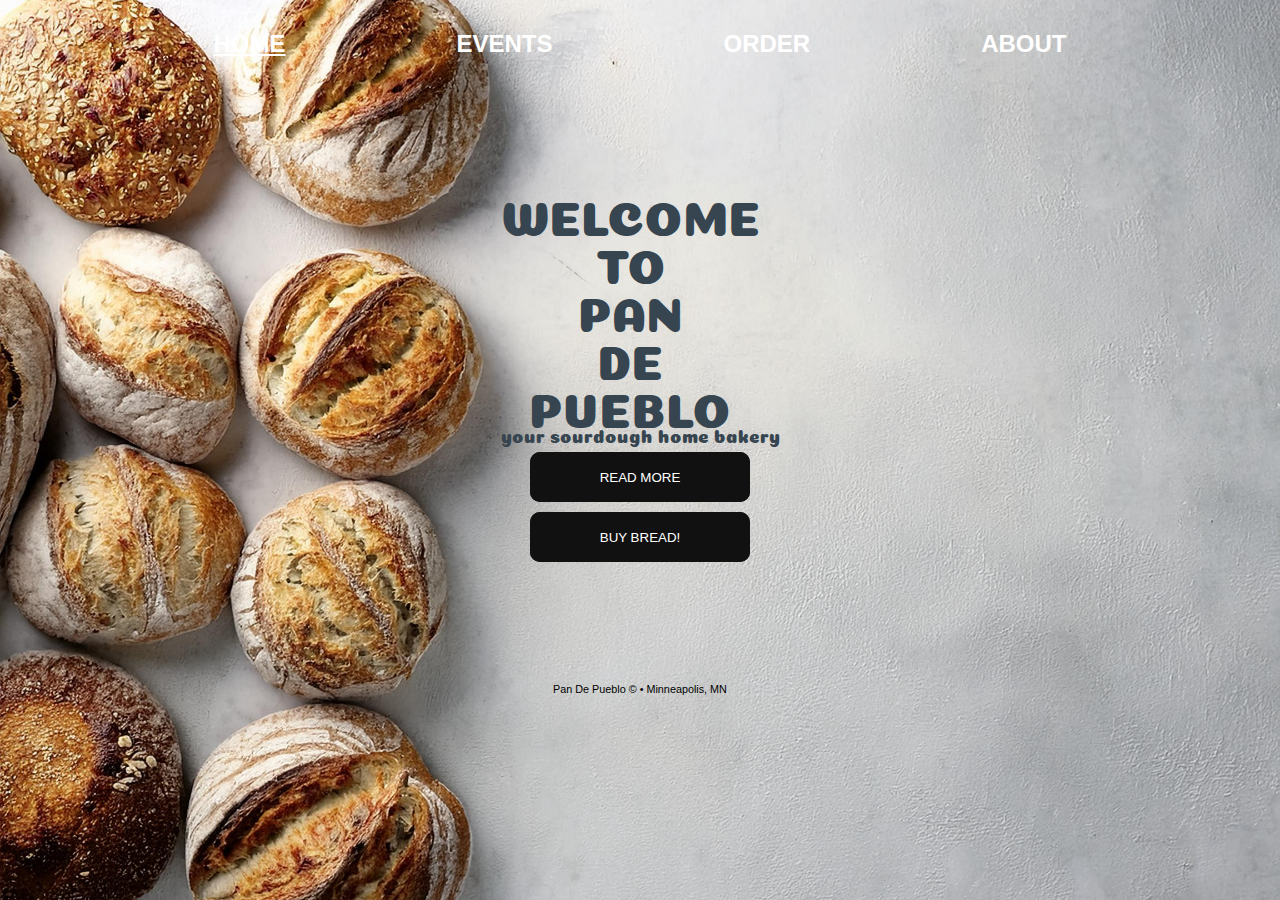
<file: index.html>
﻿<!DOCTYPE html>
<html lang="en-us">
<head>
    <!-- Author: Alvaro Sanz Garcia -->
    <meta charset="utf-8" />
    <meta name="viewport" content="width=device-width, initial-scale=1" />

    <title>Home - Pan De Pueblo Micro Bakery</title>

    <!-- Stylesheets: All styles related to flexboxes are located in a file with the name 'flex' in it.
    Common styles such as background image, navigation bar or footer can be found in 'pdp_general_styles'.
    Each page has its style which can be found in the stylesheet with the name of the page and '_styles'
    appended to it. There is also a CSS Reset style to 'reset' all of the default browser styles -->
    <link href="css/pdp_reset.css" rel="stylesheet" />
    <link href="css/pdp_general_styles.css" rel="stylesheet" />
    <link href="css/pdp_home_styles.css" rel="stylesheet" />
    <link href="css/pdp_home_flex.css" rel="stylesheet" />
    <link href="css/pdp_navicon.css" rel="stylesheet" />

    <!-- Google fonts used for the main text of the page-->
    <link rel="preconnect" href="https://fonts.googleapis.com">
    <link rel="preconnect" href="https://fonts.gstatic.com" crossorigin>
    <link href="https://fonts.googleapis.com/css2?family=Coiny&display=swap" rel="stylesheet">
</head>

<body>

    <!-- Navigation bar -->
    <header>
        <nav class="horizontal">
            <a id="navicon" href="#">
                <img src="img/navicon.png" alt="navigation" />
            </a>
            <ul>
                <li><a href="index.html" id="currentPage">Home</a></li>
                <li><a href="pdp_events.html">Events</a></li>
                <li><a href="pdp_order.html">Order</a></li>
                <li><a href="pdp_about.html">About</a></li>
            </ul>
        </nav>
    </header>

    <!-- Container that holds a 'welcome' message and two buttons -->
    <div id="welcome">
        <h1 class="coiny-regular">WELCOME<br /> TO<br /> PAN<br /> DE<br /> PUEBLO</h1>
        <p class="coiny-regular">
            your sourdough home bakery
        </p>

        <button class="glow-on-hover" type="button" onclick="location.href='pdp_about.html'">READ MORE</button>
        <button class="glow-on-hover" type="button" onclick="location.href='pdp_order.html'">BUY BREAD!</button>
    </div>

    <!-- Footer -->
    <footer>
        Pan De Pueblo &copy; &#8226; Minneapolis, MN
    </footer>
</body>
</html>
</file>
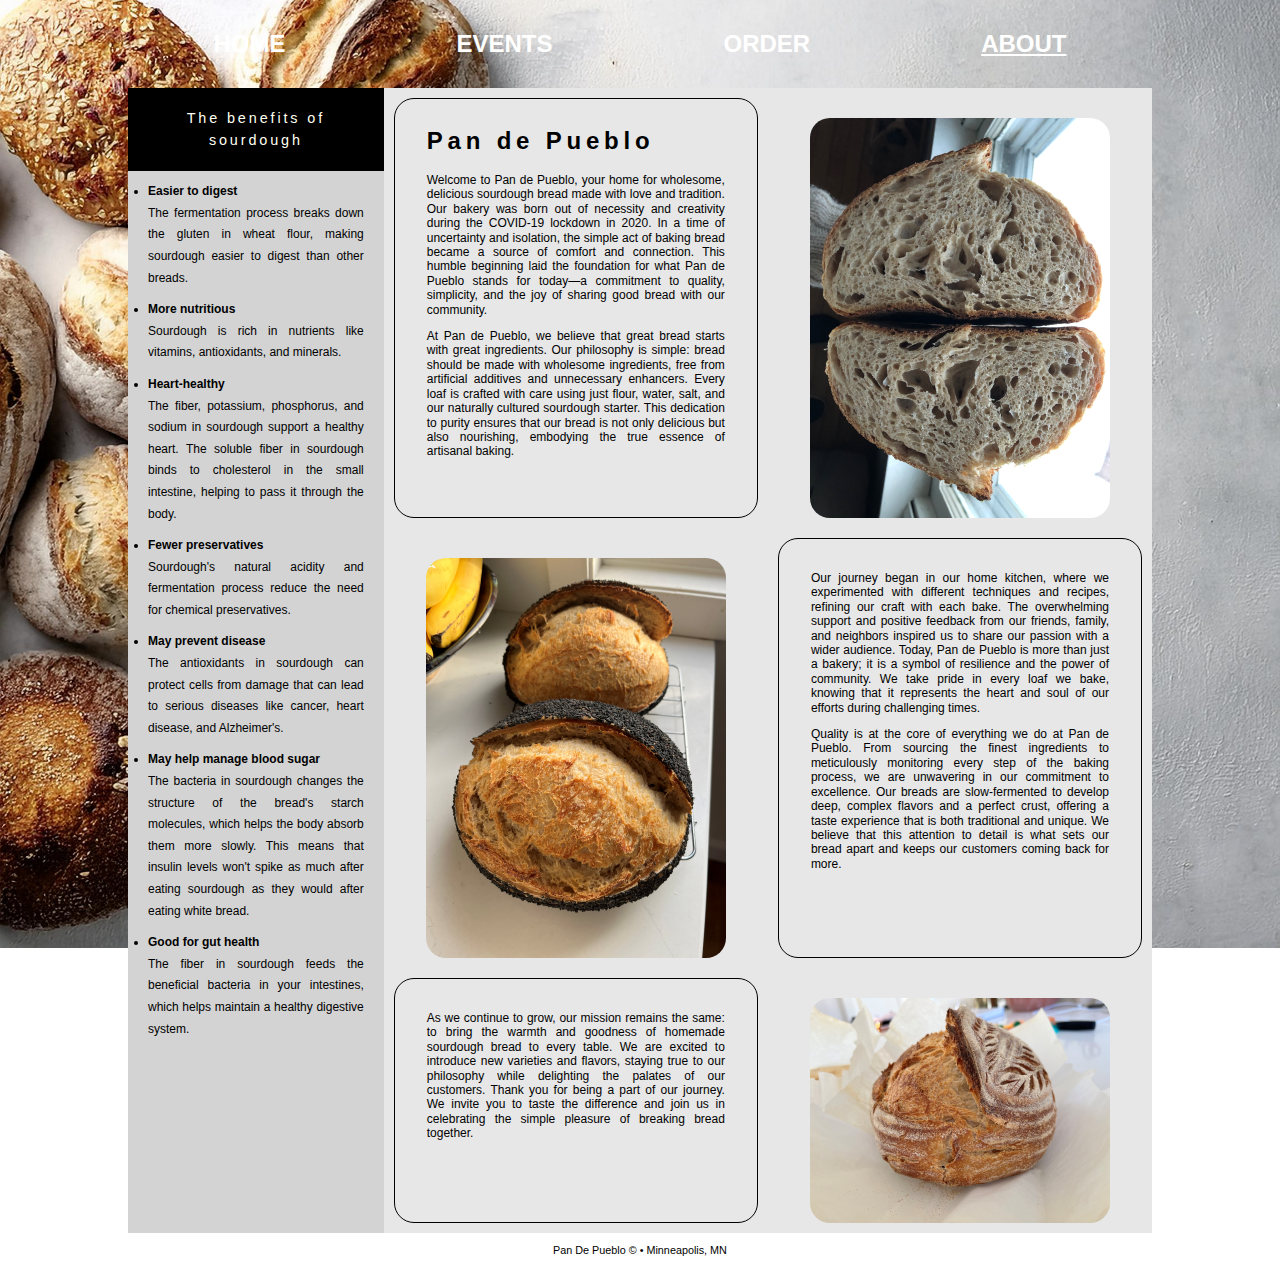
<file: pdp_about.html>
<!DOCTYPE html>
<html lang="en-us">
<head>
    <!-- Author: Alvaro Sanz Garcia -->
    <meta charset="utf-8" />
    <meta name="viewport" content="width=device-width, initial-scale=1" />

    <title>About - Pan De Pueblo Micro Bakery</title>

    <!-- Stylesheets: All styles related to flexboxes are located in a file with the name 'flex' in it.
    Common styles such as background image, navigation bar or footer can be found in 'pdp_general_styles'.
    Each page has its style which can be found in the stylesheet with the name of the page and '_styles'
    appended to it. There is also a CSS Reset style to 'reset' all of the default browser styles -->
    <link href="css/pdp_reset.css" rel="stylesheet" />
    <link href="css/pdp_general_styles.css" rel="stylesheet" />
    <link href="css/pdp_about_styles.css" rel="stylesheet" />
    <link href="css/pdp_about_flex.css" rel="stylesheet" />
    <link href="css/pdp_navicon.css" rel="stylesheet" />

    <!-- Google fonts used for the main text on the Home page-->
    <link rel="preconnect" href="https://fonts.googleapis.com">
    <link rel="preconnect" href="https://fonts.gstatic.com" crossorigin>
    <link href="https://fonts.googleapis.com/css2?family=Coiny&display=swap" rel="stylesheet">
</head>

<body>

   <!-- Navigation bar -->
   <header>      
      <nav class="horizontal">
          <a id="navicon" href="#">
              <img src="img/navicon.png" alt="navigation" />
          </a>
         <ul>
            <li><a href="index.html">Home</a></li>
            <li><a href="pdp_events.html">Events</a></li>
            <li><a href="pdp_order.html">Order</a></li>
            <li><a href="pdp_about.html" id="currentPage">About</a></li>            
         </ul>
      </nav>
   </header>
   
    <!-- Aside article -->
   <aside>
      <h1>The benefits of sourdough</h1>      
      <ul>
          <li>
              <p>
                  <b>Easier to digest</b><br />
                  The fermentation process breaks down the gluten in wheat flour, making sourdough easier
                  to digest than other breads.
              </p>
          </li>
          <li>
              <p>
                  <b>More nutritious</b><br />
                  Sourdough is rich in nutrients like vitamins, antioxidants, and minerals.
              </p>
          </li>
          <li>
              <p>
                  <b>Heart-healthy</b><br />
                  The fiber, potassium, phosphorus, and sodium in sourdough support a healthy heart. The
                  soluble fiber in sourdough binds to cholesterol in the small intestine, helping to pass
                  it through the body.
              </p>
          </li>
          <li>
              <p>
                  <b>Fewer preservatives</b><br />
                  Sourdough's natural acidity and fermentation process reduce the need for chemical
                  preservatives.
              </p>
          </li>
          <li>
              <p>
                  <b>May prevent disease</b><br />
                  The antioxidants in sourdough can protect cells from damage that can lead to serious
                  diseases like cancer, heart disease, and Alzheimer's.
              </p>
          </li>
          <li>
              <p>
                  <b>May help manage blood sugar</b><br />
                  The bacteria in sourdough changes the structure of the bread's starch molecules, which
                  helps the body absorb them more slowly. This means that insulin levels won't spike as
                  much after eating sourdough as they would after eating white bread.
              </p>
          </li>
          <li>
              <p>
                  <b>Good for gut health</b><br />
                  The fiber in sourdough feeds the beneficial bacteria in your intestines, which helps 
                  maintain a healthy digestive system.
              </p>
          </li>          
      </ul>
   </aside>
   
    <!-- Main section of articles and images, all displayed as flexboxes -->
   <section id="main">      
      
       <section id="topics">
           <article class="text">
               <h1>Pan de Pueblo</h1>
               <p>
                   Welcome to Pan de Pueblo, your home for wholesome, delicious sourdough bread made with love
                   and tradition. Our bakery was born out of necessity and creativity during the COVID-19
                   lockdown in 2020. In a time of uncertainty and isolation, the simple act of baking bread
                   became a source of comfort and connection. This humble beginning laid the foundation for what
                   Pan de Pueblo stands for today—a commitment to quality, simplicity, and the joy of sharing good
                   bread with our community.
               </p>
               <p>
                   At Pan de Pueblo, we believe that great bread starts with great ingredients. Our philosophy is
                   simple: bread should be made with wholesome ingredients, free from artificial additives and
                   unnecessary enhancers. Every loaf is crafted with care using just flour, water, salt, and our
                   naturally cultured sourdough starter. This dedication to purity ensures that our bread is not
                   only delicious but also nourishing, embodying the true essence of artisanal baking.
               </p>
           </article>

           <article>
               <img src="img/bread3.png" alt="bread loaf"/>
           </article>

           <article>
               <img src="img/bread2.png" alt="bread loaf"/>
           </article>

           <article class="text">
               <p>
                   Our journey began in our home kitchen, where we experimented with different techniques and
                   recipes, refining our craft with each bake. The overwhelming support and positive feedback
                   from our friends, family, and neighbors inspired us to share our passion with a wider audience.
                   Today, Pan de Pueblo is more than just a bakery; it is a symbol of resilience and the power of
                   community. We take pride in every loaf we bake, knowing that it represents the heart and soul
                   of our efforts during challenging times.
               </p>
               <p>
                   Quality is at the core of everything we do at Pan de Pueblo. From sourcing the finest ingredients
                   to meticulously monitoring every step of the baking process, we are unwavering in our commitment
                   to excellence. Our breads are slow-fermented to develop deep, complex flavors and a perfect crust,
                   offering a taste experience that is both traditional and unique. We believe that this attention to
                   detail is what sets our bread apart and keeps our customers coming back for more.
               </p>
           </article>

           <article class="text">
               <p>
                   As we continue to grow, our mission remains the same: to bring the warmth and goodness of homemade
                   sourdough bread to every table. We are excited to introduce new varieties and flavors, staying true
                   to our philosophy while delighting the palates of our customers. Thank you for being a part of our
                   journey. We invite you to taste the difference and join us in celebrating the simple pleasure of
                   breaking bread together.
               </p>
           </article>

           <article>
               <img src="img/bread1.png" alt="bread loaf"/>
           </article>
       </section>   
   </section>
        
   <!-- Footer -->
   <footer>
       Pan De Pueblo &copy; &#8226; Minneapolis, MN
   </footer>
</body>
</html>
</file>
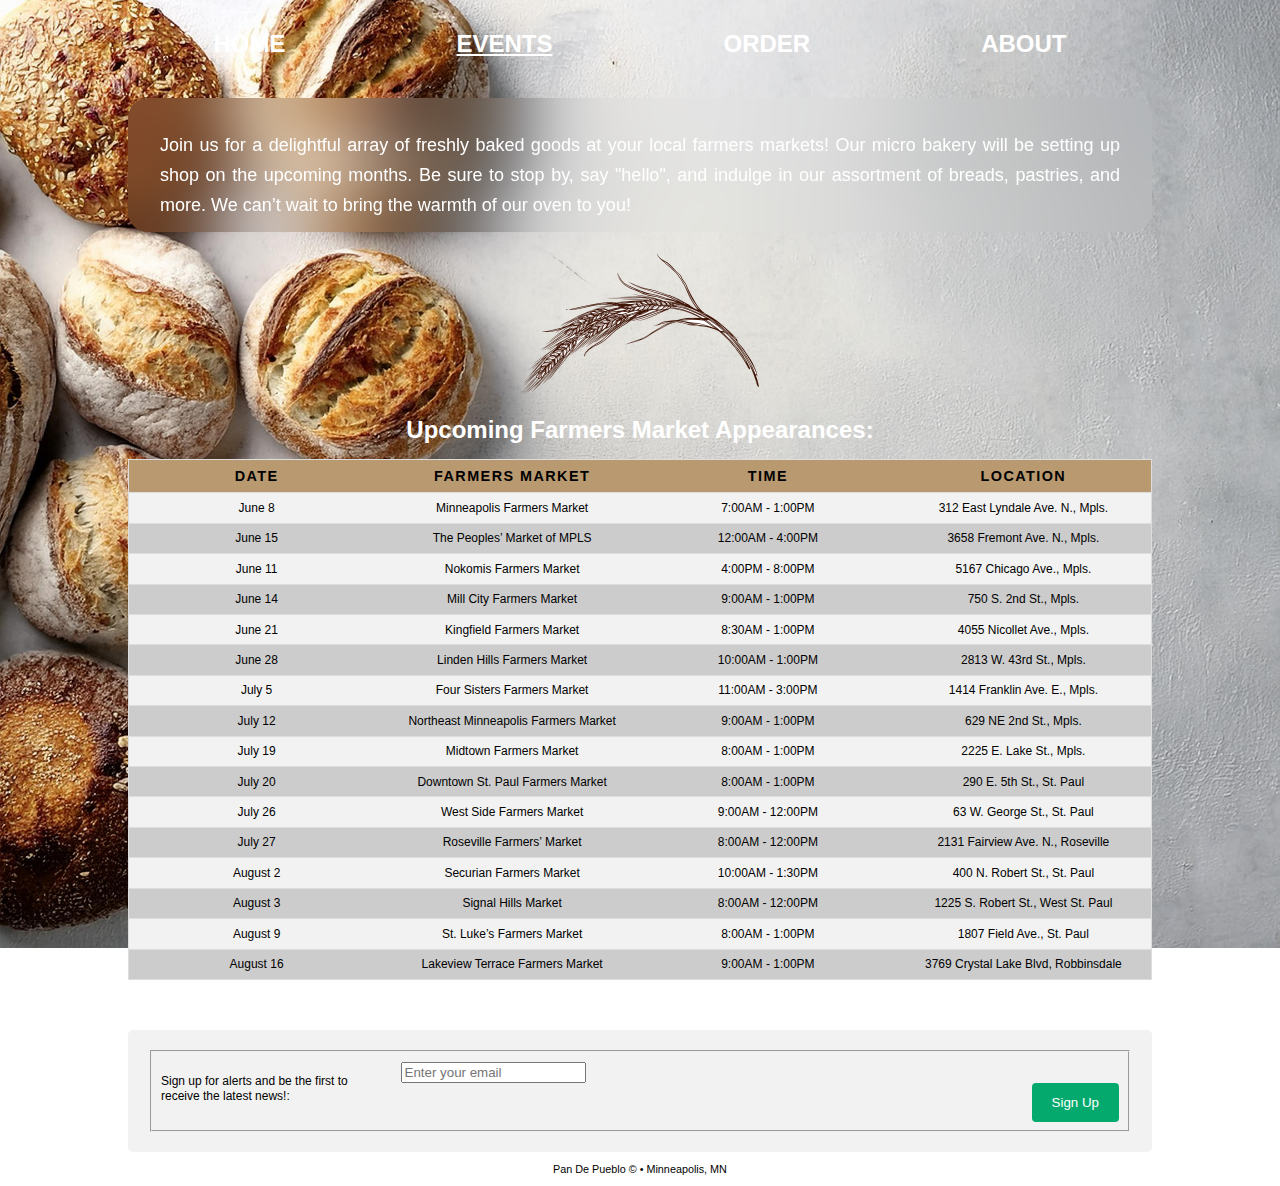
<file: pdp_events.html>
﻿<!DOCTYPE html>
<html lang="en-us">
<head>
    <!-- Author: Alvaro Sanz Garcia -->
    <meta charset="utf-8" />
    <meta name="viewport" content="width=device-width, initial-scale=1" />

    <title>Events - Pan De Pueblo Micro Bakery</title>

    <!-- Stylesheets: All styles related to flexboxes are located in a file with the name 'flex' in it.
    Common styles such as background image, navigation bar or footer can be found in 'pdp_general_styles'.
    Each page has its style which can be found in the stylesheet with the name of the page and '_styles'
    appended to it. There is also a CSS Reset style to 'reset' all of the default browser styles -->
    <link href="css/pdp_reset.css" rel="stylesheet" />
    <link href="css/pdp_events_styles.css" rel="stylesheet" />
    <link href="css/pdp_general_styles.css" rel="stylesheet" />
    <link href="css/pdp_events_flex.css" rel="stylesheet" />
    <link href="css/pdp_navicon.css" rel="stylesheet" />
    <link href="css/pdp_table_style.css" rel="stylesheet" />
    <link href="css/pdp_form_styles.css" rel="stylesheet" />

    <!-- Google fonts used for the main text on the Home page-->
    <link rel="preconnect" href="https://fonts.googleapis.com">
    <link rel="preconnect" href="https://fonts.gstatic.com" crossorigin>
    <link href="https://fonts.googleapis.com/css2?family=Coiny&display=swap" rel="stylesheet">

    <!-- Script for the form submission -->
    <script src="submitForm.js"></script>
</head>

<body>
    <!-- Navigation bar -->
    <header>
        <nav class="horizontal">
            <a id="navicon" href="#">
                <img src="img/navicon.png" alt="navigation" />
            </a>
            <ul>
                <li><a href="index.html">Home</a></li>
                <li><a href="pdp_events.html" id="currentPage">Events</a></li>
                <li><a href="pdp_order.html">Order</a></li>
                <li><a href="pdp_about.html">About</a></li>
            </ul>
        </nav>

    </header>




    <!-- Introductory paragraph -->
    <article class="intro">
        <p>
            Join us for a delightful array of freshly baked goods at your local farmers markets! Our
            micro bakery will be setting up shop on the upcoming months. Be sure to stop by, say "hello",
            and indulge in our assortment of breads, pastries, and more. We can’t wait to bring the
            warmth of our oven to you!
        </p>
    </article>

    <!-- Image -->
    <div>
        <img src="img/wheat.png" alt="wheat ear" id="wheatEar">
    </div>


    <!-- Table. The media query and styles for it are located in the pdp_table_style.css file listed at the top of the document -->
    <table>
        <caption>Upcoming Farmers Market Appearances:</caption>
        <thead>
            <tr>
                <th scope="col">Date</th>
                <th scope="col">Farmers Market</th>
                <th scope="col">Time</th>
                <th scope="col">Location</th>
            </tr>
        </thead>
        <tbody>
            <tr onclick="window.location='https://www.mplsfarmersmarket.com/'">
                <td data-label="Date">June 8</td>
                <td data-label="Farmers Market">Minneapolis Farmers Market</td>
                <td data-label="Time">7:00AM - 1:00PM</td>
                <td data-label="Location"> 312 East Lyndale Ave. N., Mpls.</td>
            </tr>
            <tr onclick="window.location='https://www.facebook.com/p/The-Peoples-Market-MPLS-100091561415324/'">
                <td data-label="Date">June 15</td>
                <td data-label="Farmers Market">The Peoples’ Market of MPLS</td>
                <td data-label="Time">12:00AM - 4:00PM</td>
                <td data-label="Location">3658 Fremont Ave. N., Mpls.</td>
            </tr>
            <tr onclick="window.location='https://www.neighborhoodrootsmn.org/nokomis-farmers-market'">
                <td data-label="Date">June 11</td>
                <td data-label="Farmers Market">Nokomis Farmers Market</td>
                <td data-label="Time">4:00PM - 8:00PM</td>
                <td data-label="Location">5167 Chicago Ave., Mpls.</td>
            </tr>
            <tr onclick="window.location='https://www.millcityfarmersmarket.org/'">
                <td data-label="Date">June 14</td>
                <td data-label="Farmers Market">Mill City Farmers Market</td>
                <td data-label="Time">9:00AM - 1:00PM</td>
                <td data-label="Location">750 S. 2nd St., Mpls.</td>
            </tr>
            <tr onclick="window.location='https://www.neighborhoodrootsmn.org/kingfield-farmers-market'">
                <td data-label="Date">June 21</td>
                <td data-label="Farmers Market">Kingfield Farmers Market</td>
                <td data-label="Time">8:30AM - 1:00PM</td>
                <td data-label="Location">4055 Nicollet Ave., Mpls.</td>
            </tr>
            <tr onclick="window.location='https://www.facebook.com/lindenhillsfarmersmarket/'">
                <td data-label="Date">June 28</td>
                <td data-label="Farmers Market">Linden Hills Farmers Market</td>
                <td data-label="Time">10:00AM - 1:00PM</td>
                <td data-label="Location">2813 W. 43rd St., Mpls.</td>
            </tr>
            <tr onclick="window.location='https://nacdi.org/programs/food-sovereignty/farmers-market/'">
                <td data-label="Date">July 5</td>
                <td data-label="Farmers Market">Four Sisters Farmers Market </td>
                <td data-label="Time">11:00AM - 3:00PM</td>
                <td data-label="Location">1414 Franklin Ave. E., Mpls.</td>
            </tr>
            <tr onclick="window.location='https://www.northeastmarket.org/'">
                <td data-label="Date">July 12</td>
                <td data-label="Farmers Market">Northeast Minneapolis Farmers Market</td>
                <td data-label="Time">9:00AM - 1:00PM</td>
                <td data-label="Location">629 NE 2nd St., Mpls.</td>
            </tr>
            <tr onclick="window.location='https://www.facebook.com/MidtownFarmersMarket/'">
                <td data-label="Date">July 19</td>
                <td data-label="Farmers Market">Midtown Farmers Market</td>
                <td data-label="Time">8:00AM - 1:00PM</td>
                <td data-label="Location">2225 E. Lake St., Mpls.</td>
            </tr>
            <tr onclick="window.location='https://stpaulfarmersmarket.com/'">
                <td data-label="Date">July 20</td>
                <td data-label="Farmers Market">Downtown St. Paul Farmers Market</td>
                <td data-label="Time">8:00AM - 1:00PM</td>
                <td data-label="Location">290 E. 5th St., St. Paul</td>
            </tr>
            <tr onclick="window.location='https://westsidefarmersmarket.net/'">
                <td data-label="Date">July 26</td>
                <td data-label="Farmers Market">West Side Farmers Market</td>
                <td data-label="Time">9:00AM - 12:00PM</td>
                <td data-label="Location">63 W. George St., St. Paul</td>
            </tr>
            <tr onclick="window.location='https://minnesotagrown.com/member/roseville-farmers-market/'">
                <td data-label="Date">July 27</td>
                <td data-label="Farmers Market">Roseville Farmers’ Market</td>
                <td data-label="Time">8:00AM - 12:00PM</td>
                <td data-label="Location">2131 Fairview Ave. N., Roseville</td>
            </tr>
            <tr onclick="window.location='https://minnesotagrown.com/member/securian-farmers-market/'">
                <td data-label="Date">August 2</td>
                <td data-label="Farmers Market">Securian Farmers Market</td>
                <td data-label="Time">10:00AM - 1:30PM</td>
                <td data-label="Location">400 N. Robert St., St. Paul</td>
            </tr>
            <tr onclick="window.location='https://minnesotagrown.com/member/signal-hills-mkt-west-st-paul/'">
                <td data-label="Date">August 3</td>
                <td data-label="Farmers Market">Signal Hills Market</td>
                <td data-label="Time">8:00AM - 12:00PM</td>
                <td data-label="Location">1225 S. Robert St., West St. Paul</td>
            </tr>
            <tr onclick="window.location='https://www.facebook.com/StLukeFarmersMarket/'">
                <td data-label="Date">August 9</td>
                <td data-label="Farmers Market">St. Luke’s Farmers Market</td>
                <td data-label="Time">8:00AM - 1:00PM</td>
                <td data-label="Location">1807 Field Ave., St. Paul</td>
            </tr>
            <tr onclick="window.location='https://www.facebook.com/LakeviewTerraceMarketMpls/'">
                <td data-label="Date">August 16</td>
                <td data-label="Farmers Market">Lakeview Terrace Farmers Market</td>
                <td data-label="Time">9:00AM - 1:00PM</td>
                <td data-label="Location">3769 Crystal Lake Blvd, Robbinsdale</td>
            </tr>
        </tbody>
    </table>

    <!-- Form for the user to subscribe for alerts -->
    <div class="container">
        <form action="submitForm.js" method="post">
            <fieldset>
                <div class="row">
                    <div class="col-25">
                        <label for="alerts">Sign up for alerts and be the first to receive the latest news!:</label>
                    </div>
                    <div class="col-75">
                        <input id="alerts" name="EmailAlerts" type="email" min="0"
                               pattern="^[\w-\.]+@([\w-]+\.)+[\w-]{2,4}$" placeholder="Enter your email" />
                    </div>
                    <button type="submit">Sign Up</button>
                </div>
            </fieldset>
        </form>
    </div>

    <!-- Footer -->
    <footer>
        Pan De Pueblo &copy; &#8226; Minneapolis, MN
    </footer>
</body>
</html>
</file>
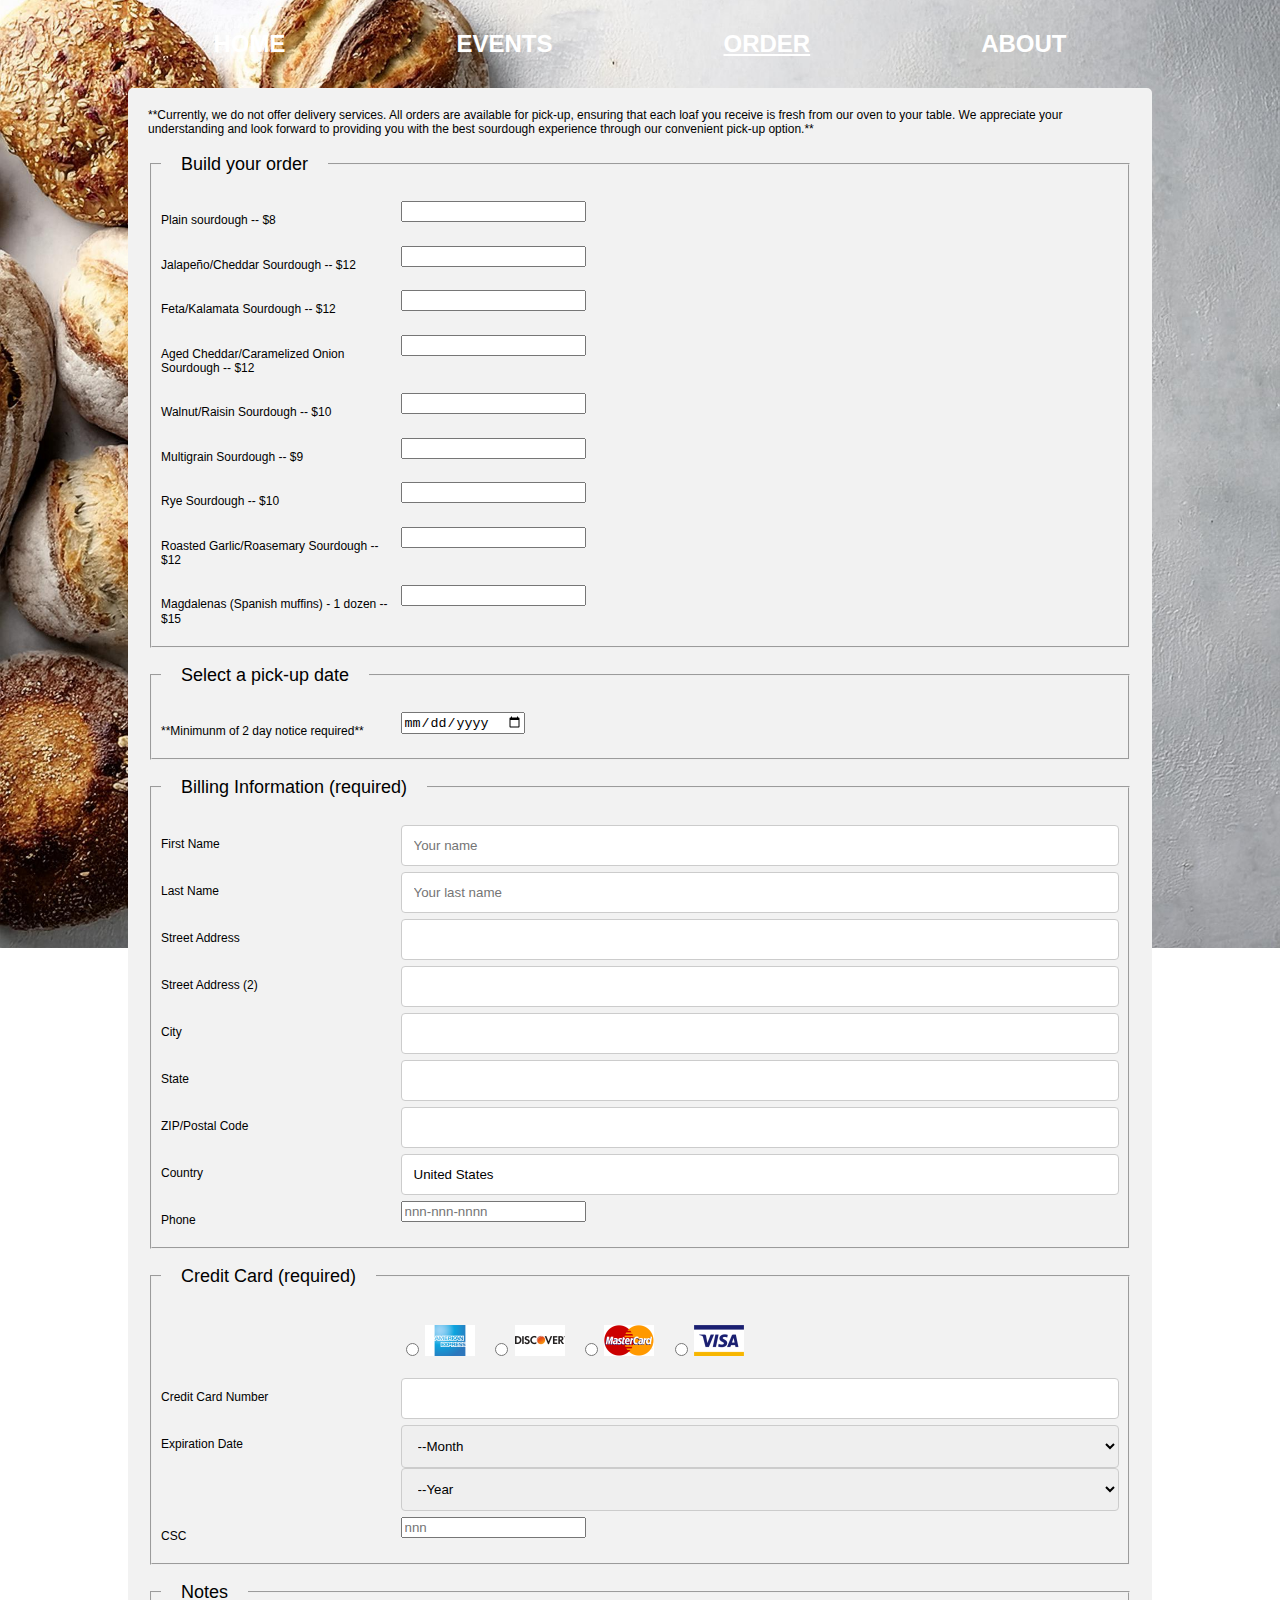
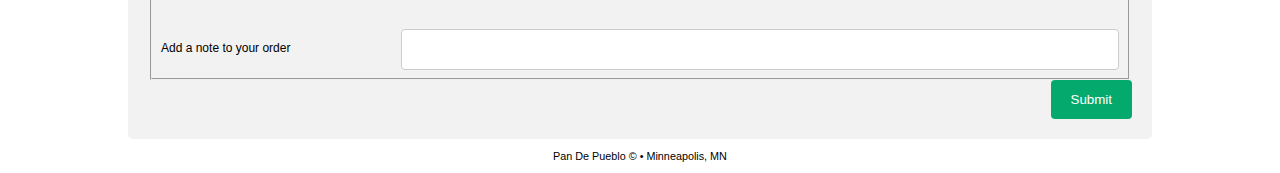
<file: pdp_order.html>
﻿<!DOCTYPE html>
<html lang="en-us">
<head>
    <!-- Author: Alvaro Sanz Garcia -->
    <meta charset="utf-8" />
    <meta name="viewport" content="width=device-width, initial-scale=1" />

    <title>Order - Pan De Pueblo Micro Bakery</title>

    <!-- Stylesheets: All styles related to flexboxes are located in a file with the name 'flex' in it.
    Common styles such as background image, navigation bar or footer can be found in 'pdp_general_styles'.
    Each page has its style which can be found in the stylesheet with the name of the page and '_styles'
    appended to it. There is also a CSS Reset style to 'reset' all of the default browser styles -->
    <link href="css/pdp_reset.css" rel="stylesheet" />
    <link href="css/pdp_general_styles.css" rel="stylesheet" />
    <link href="css/pdp_form_styles.css" rel="stylesheet" />
    <link href="css/pdp_order_flex.css" rel="stylesheet" />
    <link href="css/pdp_navicon.css" rel="stylesheet" />
    <link href="css/pdp_validate.css" rel="stylesheet" />

    <!-- Google fonts used for the main text on the Home page-->
    <link rel="preconnect" href="https://fonts.googleapis.com">
    <link rel="preconnect" href="https://fonts.gstatic.com" crossorigin>
    <link href="https://fonts.googleapis.com/css2?family=Coiny&display=swap" rel="stylesheet">
</head>

<body>

    <!-- Navigation bar -->
    <header>
        <nav class="horizontal">
            <a id="navicon" href="#">
                <img src="img/navicon.png" alt="navigation" />
            </a>
            <ul>
                <li><a href="index.html">Home</a></li>
                <li><a href="pdp_events.html">Events</a></li>
                <li><a href="pdp_order.html" id="currentPage">Order</a></li>
                <li><a href="pdp_about.html">About</a></li>
            </ul>
        </nav>
    </header>

    <!-- Form to order bread. Validation and styles referenced above with style sheets-->
    <div class="container">        
        <form action="submitForm.js" method="post">
            <p>
                **Currently, we do not offer delivery services. All orders are available for pick-up,
                ensuring that each loaf you receive is fresh from our oven to your table. We appreciate
                your understanding and look forward to providing you with the best sourdough experience
                through our convenient pick-up option.**
            </p>

            <!-- First fieldset: Build your order -->
            <fieldset>
                <legend>Build your order</legend>
                <div class="row">
                    <div class="col-25">
                        <label for="plain">Plain sourdough -- $8</label>
                    </div>
                    <div class="col-75">
                        <input id="plain" name="SpinnerPlain" type="number" min="0" />
                    </div>
                </div>
                <div class="row">
                    <div class="col-25">
                        <label for="jalched">Jalapeño/Cheddar Sourdough -- $12</label>
                    </div>
                    <div class="col-75">
                        <input id="jalched" name="SpinnerJalched" type="number" min="0" />
                    </div>
                </div>
                <div class="row">
                    <div class="col-25">
                        <label for="fetakal">Feta/Kalamata Sourdough -- $12</label>
                    </div>
                    <div class="col-75">
                        <input id="fetakal" name="SpinnerFetakal" type="number" min="0" />
                    </div>
                </div>
                <div class="row">
                    <div class="col-25">
                        <label for="agedched">Aged Cheddar/Caramelized Onion Sourdough -- $12</label>
                    </div>
                    <div class="col-75">
                        <input id="agedched" name="SpinnerAgeched" type="number" min="0" />
                    </div>
                </div>
                <div class="row">
                    <div class="col-25">
                        <label for="walraisin">Walnut/Raisin Sourdough -- $10</label>
                    </div>
                    <div class="col-75">
                        <input id="walraisin" name="SpinnerWalraisin" type="number" min="0" />
                    </div>
                </div>
                <div class="row">
                    <div class="col-25">
                        <label for="multigrain">Multigrain Sourdough -- $9</label>
                    </div>
                    <div class="col-75">
                        <input id="multigrain" name="SpinnerMultigrain" type="number" min="0" />
                    </div>
                </div>
                <div class="row">
                    <div class="col-25">
                        <label for="rye">Rye Sourdough -- $10</label>
                    </div>
                    <div class="col-75">
                        <input id="rye" name="SpinnerRye" type="number" min="0" />
                    </div>
                </div>
                <div class="row">
                    <div class="col-25">
                        <label for="garlic">Roasted Garlic/Roasemary Sourdough -- $12</label>
                    </div>
                    <div class="col-75">
                        <input id="garlic" name="SpinnerGarlic" type="number" min="0" />
                    </div>
                </div>
                <div class="row">
                    <div class="col-25">
                        <label for="magdalenas">Magdalenas (Spanish muffins) - 1 dozen -- $15</label>
                    </div>
                    <div class="col-75">
                        <input id="magdalenas" name="SpinnerMagdalenas" type="number" min="0" />
                    </div>
                </div>
            </fieldset>

            <!-- Second fieldset: Pick-up date -->
            <fieldset>
                <legend>Select a pick-up date</legend>
                <div class="row">
                    <div class="col-25">
                        <label for="ptime">**Minimunm of 2 day notice required**</label>
                    </div>
                    <div class="col-75">
                        <input id="ptime" name="pickUpTime" type="date" required />
                    </div>
                </div>
            </fieldset>

            <!-- Third fieldset: Billing information -->
            <fieldset>
                <legend>Billing Information (required)</legend>
                <div class="row">
                    <div class="col-25">
                        <label for="firstBox">First Name</label>
                    </div>
                    <div class="col-75">
                        <input id="firstBox" name="fName" type="text" placeholder="Your name" required />
                    </div>
                </div>
                <div class="row">
                    <div class="col-25">
                        <label for="lastBox">Last Name</label>
                    </div>
                    <div class="col-75">
                        <input id="lastBox" name="lName" type="text" placeholder="Your last name" required />
                    </div>
                </div>
                <div class="row">
                    <div class="col-25">
                        <label for="streetBox">Street Address</label>
                    </div>
                    <div class="col-75">
                        <input id="streetBox" name="street" type="text" required />
                    </div>
                </div>
                <div class="row">
                    <div class="col-25">
                        <label for="streetBox2">Street Address (2)</label>
                    </div>
                    <div class="col-75">
                        <input id="streetBox2" name="street2" type="text" />
                    </div>
                </div>
                <div class="row">
                    <div class="col-25">
                        <label for="cityBox">City</label>
                    </div>
                    <div class="col-75">
                        <input id="cityBox" name="city" type="text" required />
                    </div>
                </div>
                <div class="row">
                    <div class="col-25">
                        <label for="stateBox">State</label>
                    </div>
                    <div class="col-75">
                        <input id="stateBox" name="state" type="text" required list="stateList" />
                        <datalist id="stateList">
                            <option value="AL">
                            <option value="AK">
                            <option value="AZ">
                            <option value="CA">
                            <option value="CO">
                            <option value="CT">
                            <option value="DE">
                            <option value="FL">
                            <option value="GA">
                            <option value="HI">
                            <option value="ID">
                            <option value="IL">
                            <option value="IN">
                            <option value="IA">
                            <option value="KS">
                            <option value="KY">
                            <option value="LA">
                            <option value="ME">
                            <option value="MD">
                            <option value="MA">
                            <option value="MI">
                            <option value="MN">
                            <option value="MS">
                            <option value="MO">
                            <option value="MT">
                            <option value="NE">
                            <option value="NV">
                            <option value="NH">
                            <option value="NJ">
                            <option value="NM">
                            <option value="NY">
                            <option value="NC">
                            <option value="ND">
                            <option value="OH">
                            <option value="OK">
                            <option value="OR">
                            <option value="PA">
                            <option value="RI">
                            <option value="SC">
                            <option value="SD">
                            <option value="TN">
                            <option value="TX">
                            <option value="UT">
                            <option value="VT">
                            <option value="VA">
                            <option value="WA">
                            <option value="WV">
                            <option value="WI">
                            <option value="WY">
                        </datalist>
                    </div>
                </div>
                <div class="row">
                    <div class="col-25">
                        <label for="zipBox">ZIP/Postal Code</label>
                    </div>
                    <div class="col-75">
                        <input id="zipBox" name="zip" type="text" pattern="^\d{5}(-\d{4})?$" required />
                    </div>
                </div>
                <div class="row">
                    <div class="col-25">
                        <label for="countryBox">Country</label>
                    </div>
                    <div class="col-75">
                        <input id="countryBox" name="country" type="text" value="United States" required />
                    </div>
                </div>
                <div class="row">
                    <div class="col-25">
                        <label for="phoneBox">Phone</label>
                    </div>
                    <div class="col-75">
                        <input id="phoneBox" name="phone" type="tel" pattern="^\d{3}-\d{3}-\d{4}$" placeholder="nnn-nnn-nnnn" required />
                    </div>
                </div>
            </fieldset>

            <!-- Forth fieldset: Credit card information -->
            <fieldset>
                <legend>Credit Card (required)</legend>
                <div class="row">
                    <div class="col-25"></div>
                    <div class="col-75">
                        <label class="cardLabel">
                            <input name="cCard" value="amex" type="radio" required />
                            <img src="img/amex.png" alt="amex"/>
                        </label>
                        <label class="cardLabel">
                            <input name="cCard" value="discover" type="radio" />
                            <img src="img/discover.png" alt="discover"/>
                        </label>
                        <label class="cardLabel">
                            <input name="cCard" value="master" type="radio" />
                            <img src="img/master.png" alt="master"/>
                        </label>
                        <label class="cardLabel">
                            <input name="cCard" value="visa" type="radio" />
                            <img src="img/visa.png" alt="visa"/>
                        </label>
                    </div>
                </div>
                <div class="row">
                    <div class="col-25">
                        <label for="cardBox">Credit Card Number</label>
                    </div>
                    <div class="col-75">
                        <input id="cardBox" name="cardNumber" type="text" required pattern="/(?<AMEX>3[47]\d\d[\s\-]?(?!(\d)\2{5}|123456|234567|345678)\d{6}[\s\-]?(?!(\d)[\s\-]{4}|12345|56789)\d{5})|(?<MASTERCARD>5[1-5]\d{2}[\s\-]?\d{4}[\s\-]?\d{4}[\s\-]?\d{4})|(?<VISA>4\d{3}[\s\-]?(?:\d{4}[\s\-]?){2}\d(?:\d{3})?)|(?<DISCOVER>6(?:011|22?=[\s\-]?[6-9]|[3-9]|[2-8]|9[\s\-]?[01]|2[0-5]|4[4-9]\d|5\d\d)[\s\-]?\d{4}[\s\-]?\d{4}[\s\-]?\d{4})/gm" />
                    </div>
                </div>
                <div class="row">
                    <div class="col-25">
                        <label for="monthList">Expiration Date</label>
                    </div>
                    <div class="col-75">
                        <select id="monthList" required>
                            <option value="">--Month</option>
                            <option value="01">January (01)</option>
                            <option value="02">February (02)</option>
                            <option value="03">March (03)</option>
                            <option value="04">April (04)</option>
                            <option value="05">May (05)</option>
                            <option value="06">June (06)</option>
                            <option value="07">July (07)</option>
                            <option value="08">August (08)</option>
                            <option value="09">September (09)</option>
                            <option value="10">October (10)</option>
                            <option value="11">November (11)</option>
                            <option value="12">December (12)</option>
                        </select>
                        <select id="yearList" required>
                            <option value="">--Year</option>
                            <option value="2024">2024</option>
                            <option value="2025">2025</option>
                            <option value="2026">2026</option>
                            <option value="2027">2027</option>
                            <option value="2028">2028</option>
                        </select>
                    </div>
                </div>
                <div class="row">
                    <div class="col-25">
                        <label for="cscBox">CSC</label>
                    </div>
                    <div class="col-75">
                        <input id="cscBox" name="csc" pattern="^\d{3}$" maxlength="3" placeholder="nnn" required />
                    </div>
                </div>
            </fieldset>

            <!-- Fifth fieldset: Add a note to your order-->
            <fieldset>
                <legend>Notes</legend>
                <div class="row">
                    <div class="col-25">
                        <label for="note">Add a note to your order</label>
                    </div>
                    <div class="col-75">
                        <input id="note" name="NoteInput" type="text" />
                    </div>
                </div>
            </fieldset>

            <!-- Submit button -->
            <div class="row">
                <input type="submit" value="Submit">
            </div>
        </form>
    </div>

    <!-- Footer -->
    <footer>
            Pan De Pueblo &copy; &#8226; Minneapolis, MN
    </footer>
</body>
</html>
</file>
<file: css/pdp_general_styles.css>
﻿@charset "utf-8";

/*Author: Alvaro Sanz Garcia*/




/* HTML and Body Styles */

html {
   background: url(../img/pdp_background.JPG) center center / cover no-repeat fixed;
   height: 100%;
   font-family: Verdana, Geneva, sans-serif;
   font-size: 12px;
   margin: 0px auto;
   min-height: 100%;
   min-width: 200px;
   max-width: 1024px;
   width: 100%;
}



/* Body Header Styles */

body header {
    background-color: transparent;
}



/* Horizonal Navigation Styles */

nav.horizontal {
   background-color: transparent;
}

nav.horizontal li {
   color: rgb(31, 73, 125);
   font-size: 2em;
   line-height: 2em;
   text-transform: uppercase;
}

nav.horizontal ul li a {
   font-weight: bold;
   display: block;
   padding-top: 20px;
   padding-bottom: 20px;
   text-align: center;
   border-radius: 30px;
}

nav.horizontal ul li a#currentPage {
   text-decoration: underline;
}


nav.horizontal ul li a:visited, nav.horizontal ul li a:link {
   color: white;
}

nav.horizontal ul li a:hover, nav.horizontal ul li a:active {
   background-color: rgb(245, 245, 245);
   color: black;
   transition: all 0.3s ease-in;
}

/* Footer Styles */

footer {
    background-color: transparent;
    font-size: 0.9em;
    text-align: center;
    padding: 10px 0px;
}
</file>
<file: css/pdp_home_styles.css>
﻿@charset "utf-8";

/*Author: Alvaro Sanz Garcia*/




/*Main paragraph styles*/

#welcome {  
    margin-left: auto;
    margin-right: auto;
    margin-top: 100px;
    margin-bottom: 100px;
    }

#welcome h1 {    
    color: #36454F;
    display: flex;
    font-size: 4em;
    line-height: 1em;
    text-align: center;
}

#welcome p {
    color: #36454F;
    display: flex;
    font-size: 1.5em;
    text-align: center;
}


/*Applies a Google Font to the 'welcome' text*/

.coiny-regular {
    font-family: "Coiny", serif;
    font-weight: 400;
    font-style: normal;
}



/*Button styles for the home page. Includes an hover effect*/

button {
    margin: 10px;
    margin-left: auto;
    margin-right: auto;
    display: block;
}

.glow-on-hover {
    width: 220px;
    height: 50px;
    border: none;
    outline: none;
    color: #fff;
    background: #111;
    cursor: pointer;
    position: relative;
    z-index: 0;
    border-radius: 10px;
}

.glow-on-hover:before {
    content: '';
    background: linear-gradient(45deg, #ff0000, #ff7300, #fffb00, #48ff00, #00ffd5, #002bff, #7a00ff, #ff00c8, #ff0000);
    position: absolute;
    top: -2px;
    left:-2px;
    background-size: 400%;
    z-index: -1;
    filter: blur(5px);
    width: calc(100% + 4px);
    height: calc(100% + 4px);
    animation: glowing 20s linear infinite;
    opacity: 0;
    transition: opacity .3s ease-in-out;
    border-radius: 10px;
}

.glow-on-hover:active {
    color: #000
}

.glow-on-hover:active:after {
    background: transparent;
}

.glow-on-hover:hover:before {
    opacity: 1;
}

.glow-on-hover:after {
    z-index: -1;
    content: '';
    position: absolute;
    width: 100%;
    height: 100%;
    background: #111;
    left: 0;
    top: 0;
    border-radius: 10px;
}

@keyframes glowing {
    0% { background-position: 0 0; }
    50% { background-position: 400% 0; }
    100% { background-position: 0 0; }
}
</file>
<file: css/pdp_home_flex.css>
@charset "utf-8";

/*Author: Alvaro Sanz Garcia*/




/* ================
   Base Flex Styles
   ================
*/
body {
    display: flex;
    flex-flow: row wrap;
}

header, footer {
    width: 100%;
}




/* =========================
   Mobile Styles: 0 to 480px 
   =========================
*/

@media only screen and (max-width: 480px) {
  
    aside {
        order: 99;
    }

    footer {
        order:100;
    }
 
}

/* ============================================
   Tablet and Desktop Styles: 481px and greater 
   ============================================
*/

@media only screen and (min-width: 481px) {

    nav.horizontal ul {
        display: flex;
        flex-flow: row nowrap;
    }

    nav.horizontal li {
        flex: 1 1 auto;
    }

}
</file>
<file: css/pdp_navicon.css>
@charset "utf-8";

/*Author: Alvaro Sanz Garcia*/




/* ===========
   Base Styles
   ===========
*/
a#navicon {
    display: none;
}



/* ===============================
   Mobile Devices: 0 to 480px 
   ===============================
*/

@media only screen and (max-width: 480px) {

    a#navicon {
        display: block;
    }

    nav.horizontal ul {
        display: none;
    }
        
    a#navicon:hover+ul, nav.horizontal ul:hover {
        display: block;
    }
}
</file>
<file: css/pdp_about_styles.css>
@charset "utf-8";

/*Author: Alvaro Sanz Garcia*/




/* Aside Styles */

body aside {
   background-color: rgb(211, 211, 211);
   text-align: justify;
}

body aside h1 {
   background-color: black;
   padding: 20px;
   color: ivory;
   font-size: 1.2em;
   font-weight: normal;
   letter-spacing: 0.2em;
   line-height: 1.5em;
   text-align: center;
}

body aside ul {
   padding-left: 10px;
   padding-right: 10px;
   margin: 10px;
   list-style: outside;
}

body aside li {
   line-height: 1.8em;
   margin-top: 10px;
}

/* Section Styles */

section#main {
   background: rgb(231, 231, 231);
}

/* Article Styles */

article img {
    display: block;
    margin: auto;
    border-radius: 20px;
}

article.text {
    border: 1px solid;
}


section#topics article {
   border-radius: 20px;
   padding: 20px 20px 0px 20px;   
   margin: 10px;
   text-align: justify;
}


section#topics article h1 {
   color: black;
   font-size: 2em;
   letter-spacing: 0.2em;
   line-height: 1em;
   margin: 10px 0px 20px 0px;
   padding-left: 12px;
}

section#topics article p {
   margin: 12px;
}
</file>
<file: css/pdp_about_flex.css>
@charset "utf-8";

/*Author: Alvaro Sanz Garcia*/




/* ================
   Base Flex Styles
   ================
*/
body {
    display: flex;
    flex-flow: row wrap;
}

header, footer {
    width: 100%;
}

aside {
    flex: 1 1 120px;
}

section#main {
    flex: 3 1 361px;
}

section#topics {
    display: flex;
    flex-flow: row wrap;
}

    section#topics article {
        flex: 1 1 200px;
    }



/* =========================
   Mobile Styles: 0 to 480px 
   =========================
*/

@media only screen and (max-width: 480px) {
  
    aside {
        order: 99;
    }

    footer {
        order:100;
    }
 
}

/* ============================================
   Tablet and Desktop Styles: 481px and greater 
   ============================================
*/

@media only screen and (min-width: 481px) {

    nav.horizontal ul {
        display: flex;
        flex-flow: row nowrap;
    }

    nav.horizontal li {
        flex: 1 1 auto;
    }

}
</file>
<file: css/pdp_events_styles.css>
﻿@charset "utf-8";

/*Author: Alvaro Sanz Garcia*/




/* Article Styles */

div img {
    display: block;
    margin-left: auto;
    margin-right: auto;
    border-radius: 20px;
}


article.intro {
   border-radius: 20px;
   padding: 20px 20px 0px 20px;   
   margin: 10px;
   text-align: justify;
   margin-left: auto;
   margin-right: auto;
   backdrop-filter: blur(30px);
}


article h1 {
   color: black;
   font-size: 2em;
   letter-spacing: 0.2em;
   line-height: 1em;
   margin: 10px 0px 20px 0px;
   padding-left: 12px;
}

article p {
   margin: 12px;
   font-size: 1.5em;
   line-height: 30px;
   color: white;
}
</file>
<file: css/pdp_events_flex.css>
﻿@charset "utf-8";

/*Author: Alvaro Sanz Garcia*/




/* ================
   Base Flex Styles
   ================
*/


header, footer {
    width: 100%;
}

article {
    display: flex;
    flex-flow: row wrap;
}



/* =========================
   Mobile Styles: 0 to 480px 
   =========================
*/

@media only screen and (max-width: 480px) {

    aside {
        order: 99;
    }

    footer {
        order: 100;
    }
}

/* ============================================
   Tablet and Desktop Styles: 481px and greater 
   ============================================
*/

@media only screen and (min-width: 481px) {

    nav.horizontal ul {
        display: flex;
        flex-flow: row nowrap;
    }

    nav.horizontal li {
        flex: 1 1 auto;
    }
}
</file>
<file: css/pdp_table_style.css>
﻿@charset "utf-8";

/*Author: Alvaro Sanz Garcia*/




/*Table styling*/
table {
    border: 1px solid #ccc;
    border-collapse: collapse;
    margin-bottom: 50px;
    padding: 0;
    width: 100%;
    table-layout: fixed;
}

table caption {
    font-size: 2em;
    color: white;
    font-weight: bold;
    margin: .5em 0 .9em;
}

table tr {
    background-color: #f2f2f2;
    border: 1px solid #ddd;
    padding: .35em;
}

table th,
table td {
    padding: .625em;
    text-align: center;
}

table th {
    background-color: #b89970;
    font-size: 1.2em;
    letter-spacing: .1em;
    text-transform: uppercase;
}

table tr:nth-child(even) {
    background: #ccc;
}

/*Adds a hover effect to every row.*/
table tr:hover td {
    background: #839192;
    color: #000;
    transition: all 0.3s ease-in;
    cursor: pointer;
}


/*Media query for table responsive design*/
@media screen and (max-width: 600px) {
    table {
        border: 0;
    }

    table caption {
        font-size: 1.3em;
    }

    table thead {
        border: none;
        clip: rect(0 0 0 0);
        height: 1px;
        margin: -1px;
        overflow: hidden;
        padding: 0;
        position: absolute;
        width: 1px;
    }

    table tr {
        border-bottom: 3px solid #ddd;
        display: block;
        margin-bottom: .625em;
    }

    table td {
        border-bottom: 1px solid #ddd;
        display: block;
        font-size: .8em;
        text-align: right;
    }

    table td::before {
        content: attr(data-label);
        float: left;
        font-weight: bold;
        text-transform: uppercase;
    }

    table td:last-child {
         border-bottom: 0;
    }
}
</file>
<file: css/pdp_form_styles.css>
﻿@charset "utf-8";

/*Author: Alvaro Sanz Garcia*/




/*Style the legend above each fieldset*/
legend {
    font-size: 18px;
    padding: 20px;
}

/* Style inputs, select elements and textareas */
input[type=text], select, textarea {
    width: 100%;
    padding: 12px;
    border: 1px solid #ccc;
    border-radius: 4px;
    box-sizing: border-box;
    resize: vertical;
}

/* Style the label to display next to the inputs */
label {
    padding: 12px 12px 12px 0;
    display: inline-block;
}

/* Style the submit button */
input[type=submit], button {
    background-color: #04AA6D;
    color: white;
    padding: 12px 20px;
    border: none;
    border-radius: 4px;
    cursor: pointer;
    float: right;
}

/* Style the container */
.container {
    border-radius: 5px;
    background-color: #f2f2f2;
    padding: 20px;
}

/* Floating column for labels: 25% width */
.col-25 {
    float: left;
    width: 25%;
    margin-top: 6px;
}

/* Floating column for inputs: 75% width */
.col-75 {
    float: left;
    width: 75%;
    margin-top: 6px;
}

/* Clear floats after the columns */
.row:after {
    content: "";
    display: table;
    clear: both;
}


/* Responsive layout - when the screen is less than 600px wide, make the two columns stack on top of each other instead of next to each other */
@media screen and (max-width: 600px) {
    .col-25, .col-75, input[type=submit] {
        width: 100%;
        margin-top: 0;
    }
}
</file>
<file: css/pdp_order_flex.css>
﻿@charset "utf-8";

/*Author: Alvaro Sanz Garcia*/




/* ================
   Base Flex Styles
   ================
*/
header, footer {
    width: 100%;
}

/* =========================
   Mobile Styles: 0 to 480px 
   =========================
*/

@media only screen and (max-width: 480px) {

    aside {
        order: 99;
    }

    footer {
        order: 100;
    }
}

/* ============================================
   Tablet and Desktop Styles: 481px and greater 
   ============================================
*/

@media only screen and (min-width: 481px) {

    nav.horizontal ul {
        display: flex;
        flex-flow: row nowrap;
    }

    nav.horizontal li {
        flex: 1 1 auto;
    }
}
</file>
<file: css/pdp_validate.css>
@charset "utf-8";

/*Author: Alvaro Sanz Garcia*/




/* Validation Styles */
input:not([type='radio']):focus {
    background-color: rgb(255, 218, 165)
}

input:not([type='radio']):focus:valid {
    background: rgb(215, 255, 215) url(../img/valid.png) right no-repeat
}

input:not([type='radio']):focus:invalid {
    background: rgb(255, 245, 215) url(../img/invalid.png) right no-repeat
}
</file>
